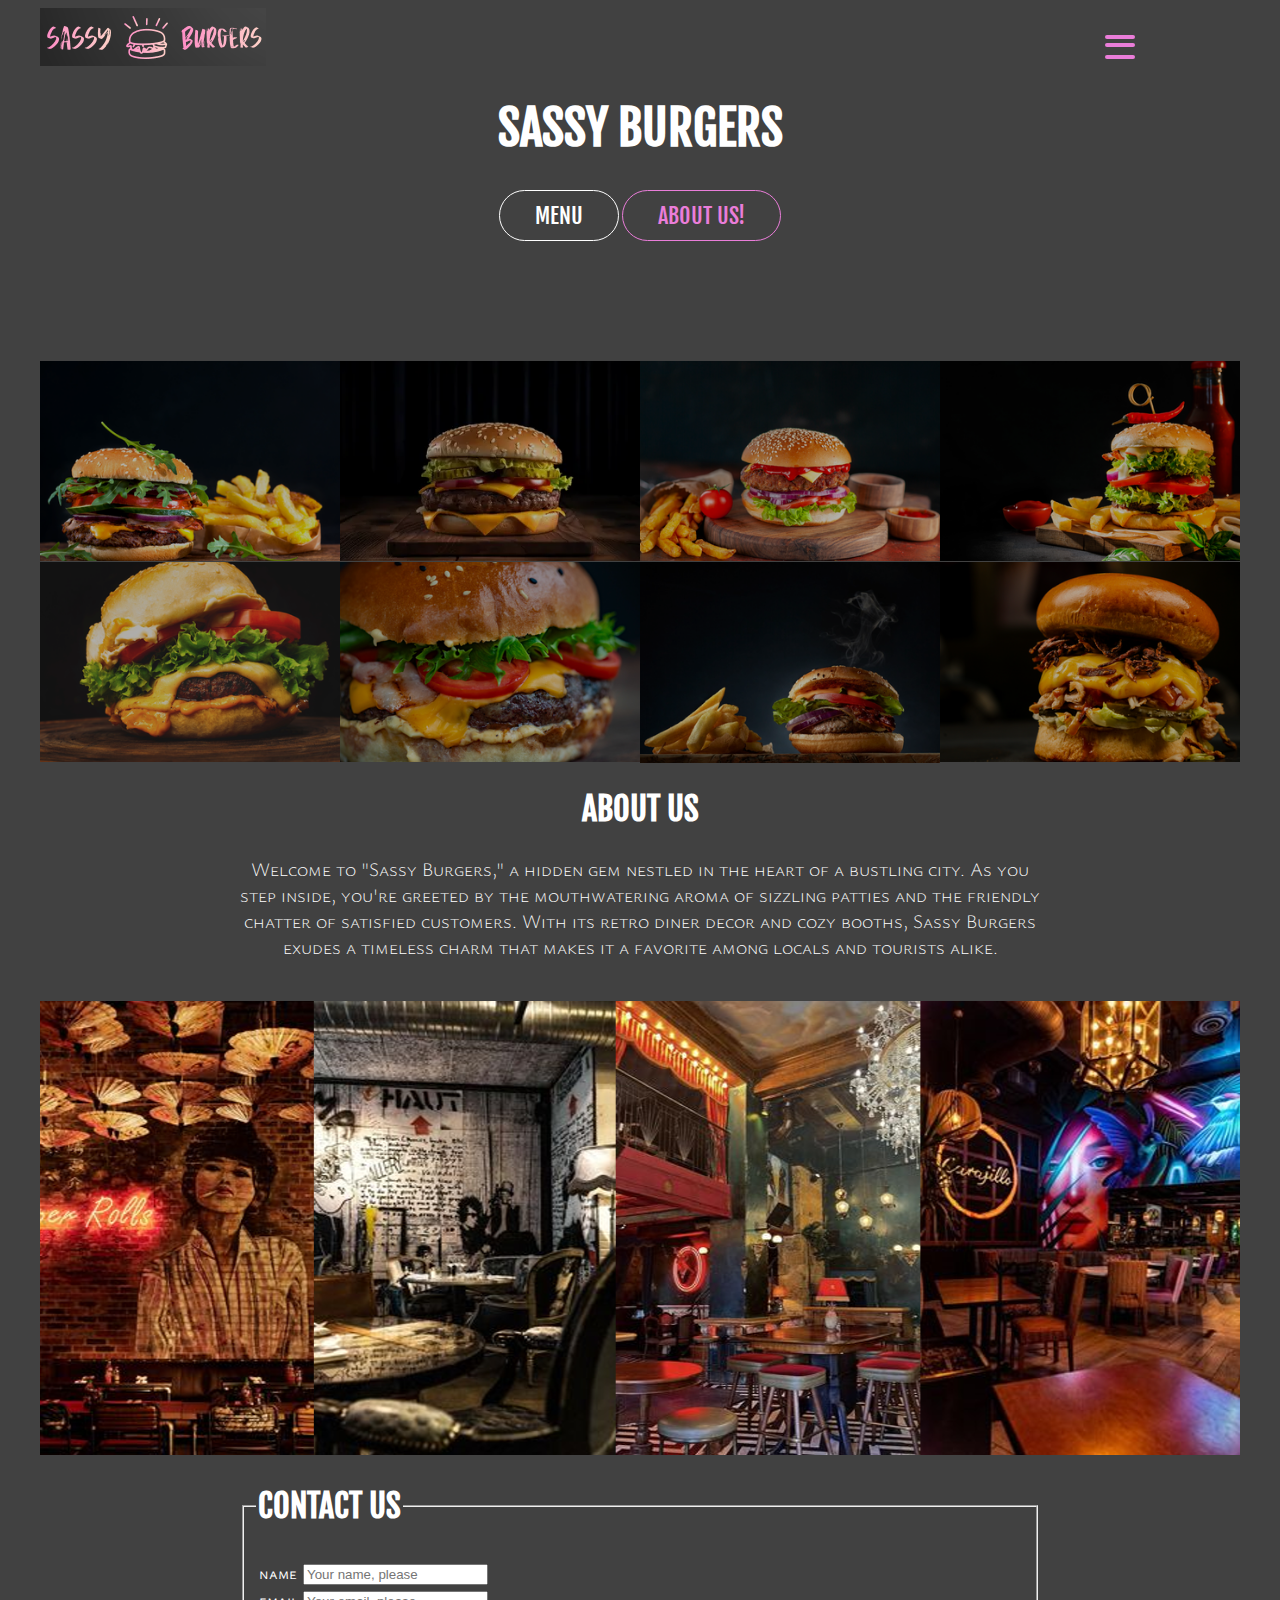
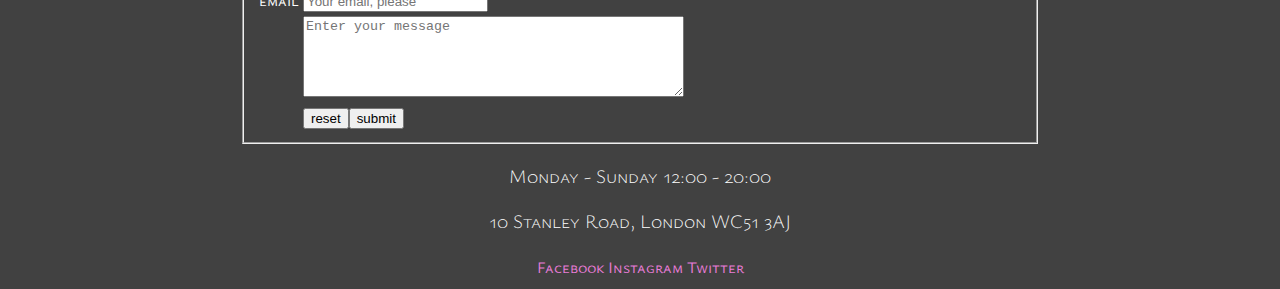
<file: index.html>
<!DOCTYPE html>
<html lang="en">
  <head>
    <meta charset="UTF-8">
    <meta http-equiv="X-UA-Compatible" content="IE=edge">
    <meta name="viewport" content="width=device-width, initial-scale=1.0">
    <meta name="description" content="sassy burgers restaurant/fast food in london, england"> 
    <meta name="keywords" content="sassy, hamburger, burger, fast food, restaurant, London">
    <link rel='stylesheet' type='text/css' href='assets/css/style.css'>     
    <title>Sassy Burgers</title>
   </head>

<!-- TOP NAV -->
<body>
    <header>
        <div class='top-nav'>
            <img src='assets/images/logo.webp'alt="sassy burgers logo"><input id='menu-toggle' type='checkbox'>
            <label class='menu-button-container' for='menu-toggle'><span class='menu-button'></span></label>
            <ul class="menu"><li><a href="menu.html">MENU</a></li>
                <li><a href="contact.html">CONTACT US</a></li>
                <li><a href="index.html">ABOUT US</a></li>
            </ul>
        </div>
    </header>
   
<!-- HERO TEXT BOX -->
    <h1>Sassy Burgers</h1>
    <div class="hero-text-box">
            <a class="btn btn-full" href="menu.html">MENU</a>
            <a class="btn btn-ghost" href="index.html">ABOUT US!</a>
    </div>

<!-- BURGER SHOWCASE -->
    <div class="section-burger">
        <ul class="burger-showcase clearfix">
            <li><figure class="burger-photo"><img src="assets/images/b1.webp" alt="Classic Burger"></figure></li>
            <li><figure class="burger-photo"><img src="assets/images/b2.webp" alt="Original Burger"></figure></li>
            <li><figure class="burger-photo"><img src="assets/images/b3.webp" alt="Beef Burger"></figure></li>
            <li><figure class="burger-photo"><img src="assets/images/b4.webp" alt="Bacon Burger"></figure></li>
        </ul>
        <ul class="burger-showcase clearfix">
            <li><figure class="burger-photo"><img src="assets/images/b5.webp" alt="Bacon Cheese Burger"></figure></li>
            <li><figure class="burger-photo"><img src="assets/images/b6.webp" alt="Cheese Burger"></figure></li>
            <li><figure class="burger-photo"><img src="assets/images/b7.webp" alt="Chili Burger"></figure></li>
            <li><figure class="burger-photo"><img src="assets/images/b8.webp" alt="Veggie Burger"></figure></li>
        </ul>
    </div>
    

<!-- ABOUT US -->
    <h2>about us</h2>
        <div class="container">
            <p>Welcome to "Sassy Burgers," a hidden gem nestled in the heart of a bustling city. As you step inside, you're greeted by the mouthwatering aroma of sizzling patties and the friendly chatter of satisfied customers. With its retro diner decor and cozy booths, Sassy Burgers exudes a timeless charm that makes it a favorite among locals and tourists alike.</p>
        </div>
    
    <br>
    
<!-- RESTAURANT IMAGE -->
  
    <img src="/assets/images/restaurant.png" alt="four photos showing the inside of the restaurant">
   
<!-- CONTACT -->
    <section class="container"><form id="contact_form" name="contact_form" method="post" action="https://formdump.codeinstitute.net">
            <fieldset>
                <legend><h2>contact us</h2></legend>
                <table>
                    <tr>
                        <td><label for="name">name</label></td>
                        <td><input type="text" name="name" id="name" placeholder="Your name, please" required></td>
                    </tr>
                    <tr>
                        <td><label for="email">email</label></td>
                        <td><input type="email" name="email" id="email" placeholder="Your email, please" required></td>
                    </tr>
                    <tr>
                        <td><label for="message"></label></td>
                        <td><textarea name="message" id="message" cols="45" rows="5" placeholder="Enter your message"></textarea></td>
                    </tr>
                    <tr>
                        <td></td>
                        <td><input type="reset" name="reset" id="reset" value="reset"><input type="submit" name="send" value="submit"></td>
                    </tr>
                </table>
            </fieldset>
        </form>
    </section>
  
<!-- CONTACT -->
    <footer>
        <p>Monday - Sunday 12:00 - 20:00</p>
        <p>10 Stanley Road, London WC51 3AJ</p>
            <table class="center">
                <tr>
                    <td><a href="http://www.facebook.com/" target="_blank" aria-label="Facebook opens in a new window">Facebook</a></td>
                    <td><a href="http://www.instagram.com/" target="_blank" aria-label="Instagram opens in a new window">Instagram</a></td>
                    <td><a href="http://www.twitter.com/" target="_blank" aria-label="Twitter opens in a new window">Twitter</a></td>
                </tr>
        </table>
    </footer>
</body>
</html>
</file>
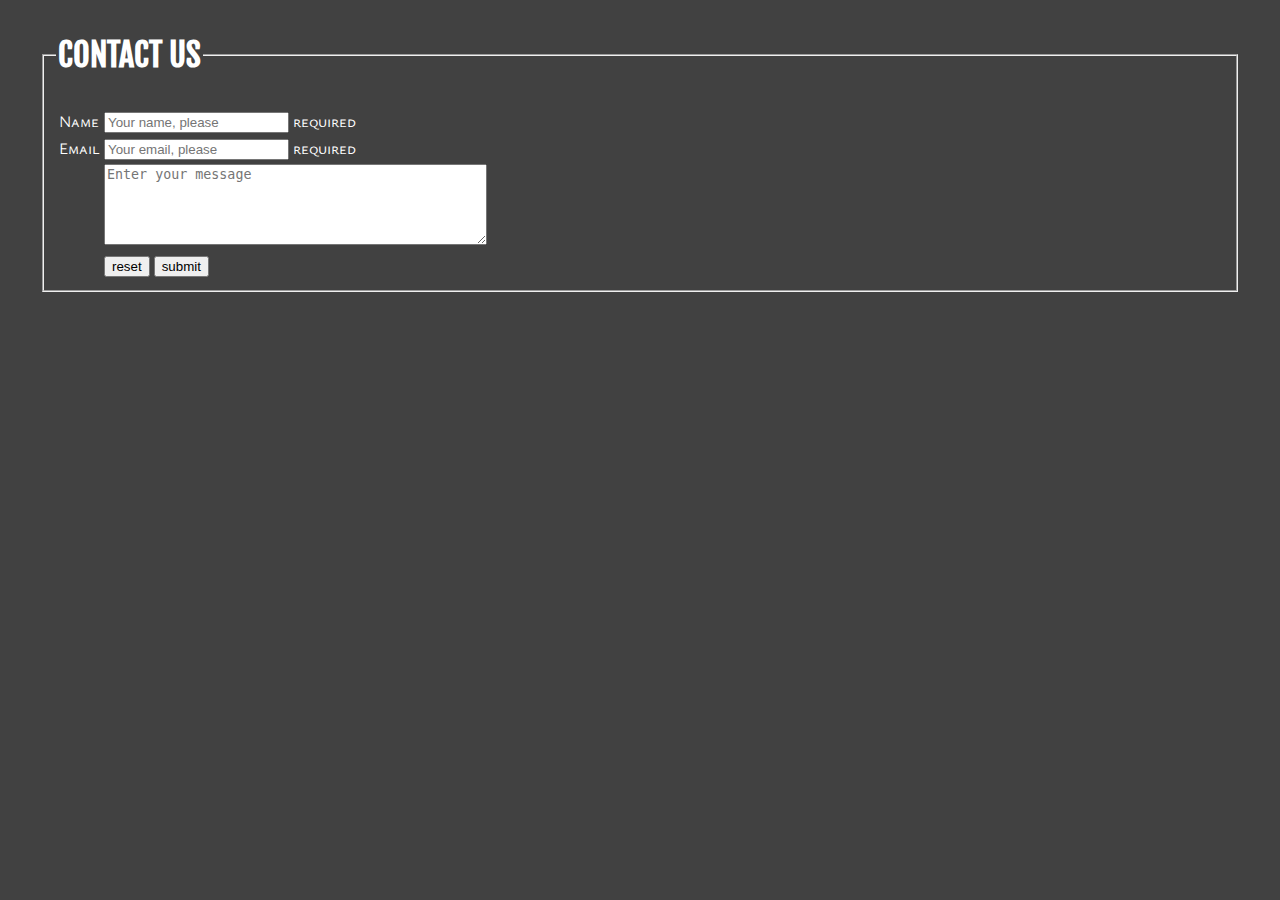
<file: contact.html>
<!DOCTYPE html>
<html lang='en_us'>
<head>
    <meta charset="UTF-8"/>
    <meta name='viewport' content='width=device-width, initial-scale=1.0'>
    <meta http-equiv='X-UA-Compatible" content="ie=edge'>
    <link rel='stylesheet' type='text/css' href='assets/css/style.css'>
    <title>Contact Us</title>
</head>

<header>
</header>   
 
<body> 

<form id="contact_form" name="contact_form" method="post" action="postemail.php">
    <fieldset>
        <legend><h2>Contact Us</h2></legend>
    <table>
        <tr>
            <td><label for="Name">Name</label></td>
            <td><input type="text" name="name" id="Name" placeholder="Your name, please"> required</td>
        </tr>
          <tr>
            <td><label for="email">Email</label></td>
            <td><input type="email" name="email" id="email" placeholder="Your email, please"> required</td>
        </tr>
          <tr>
            <td><label for="message"></label></td>
              <td><textarea name="Message" id="Message" cols="45" rows="5" placeholder="Enter your message"></textarea></td>
           </tr> 
        <tr>
            <td></td>
            <td><input type="reset" name="reset" id="reset" value="reset">
                <input type="submit" name="send" value="submit"></td>
        </tr>
        </table>
    </fieldset>
    
    </form>
</file>
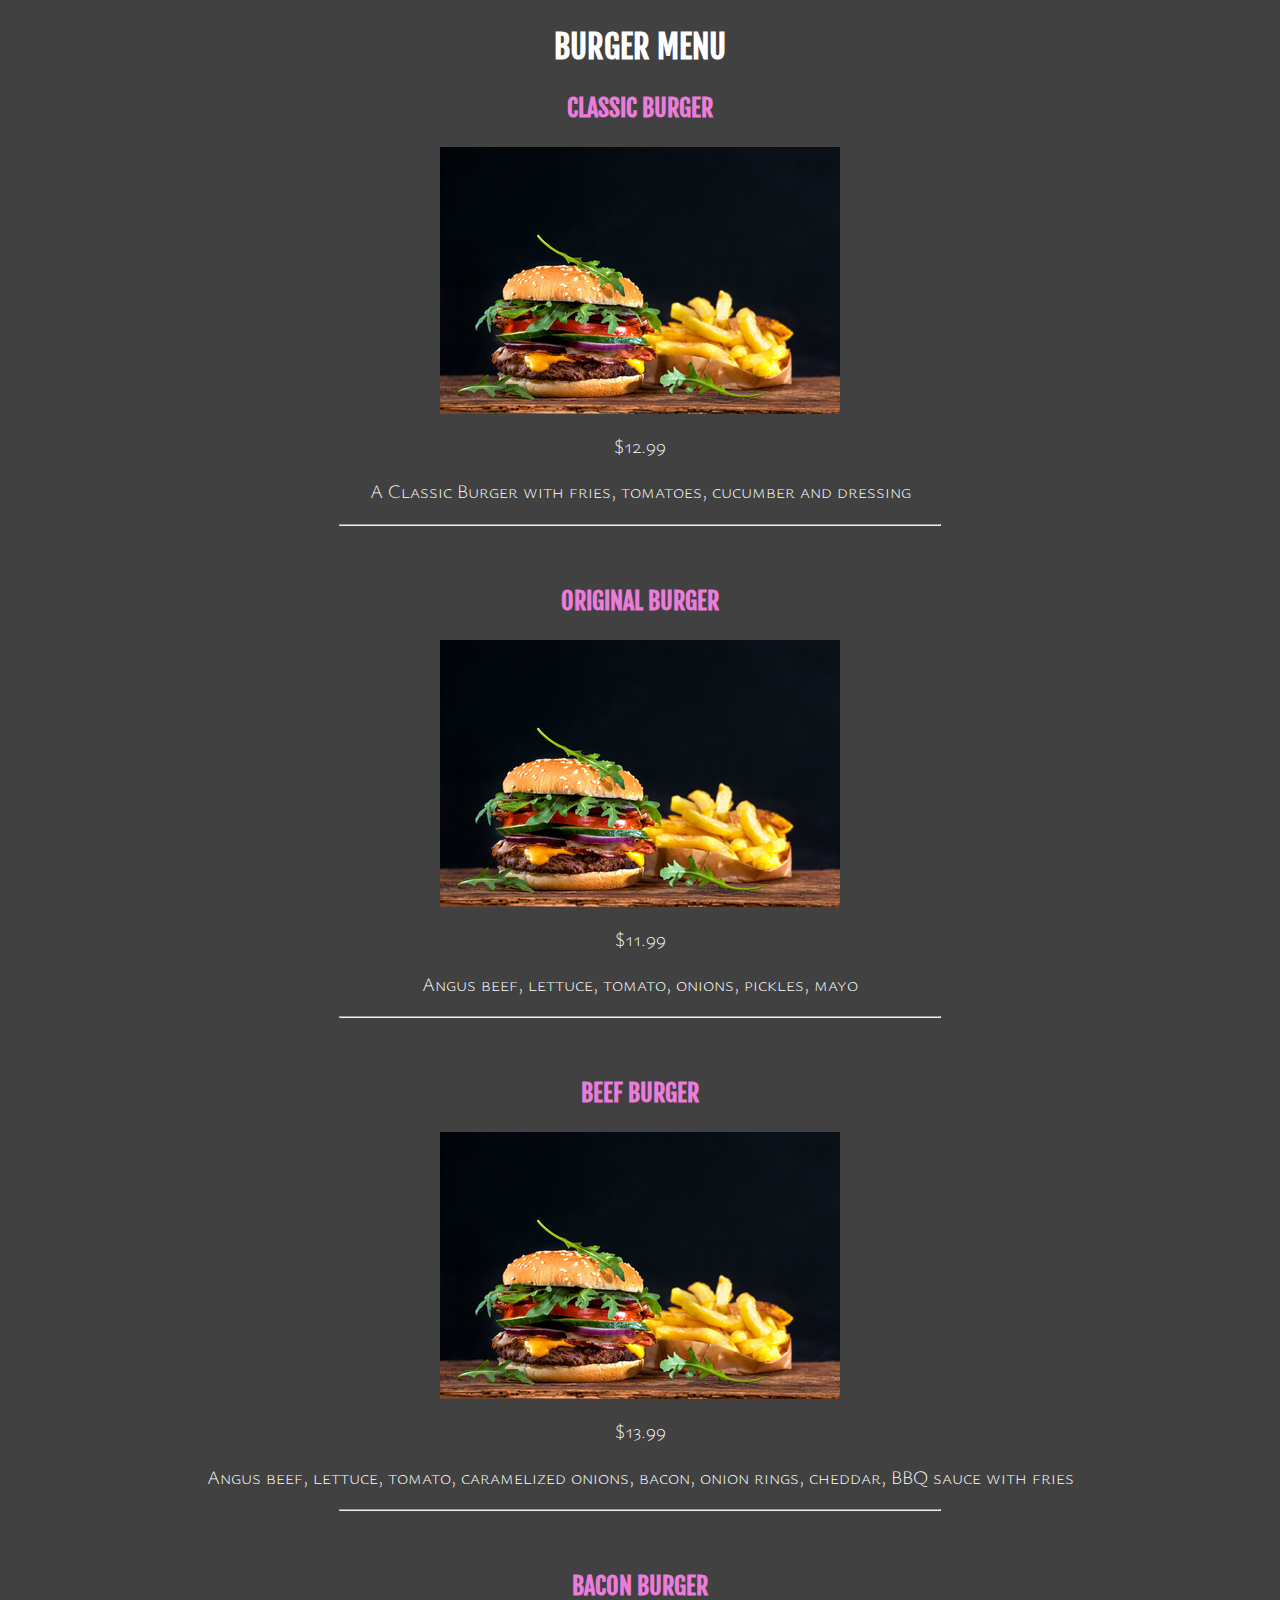
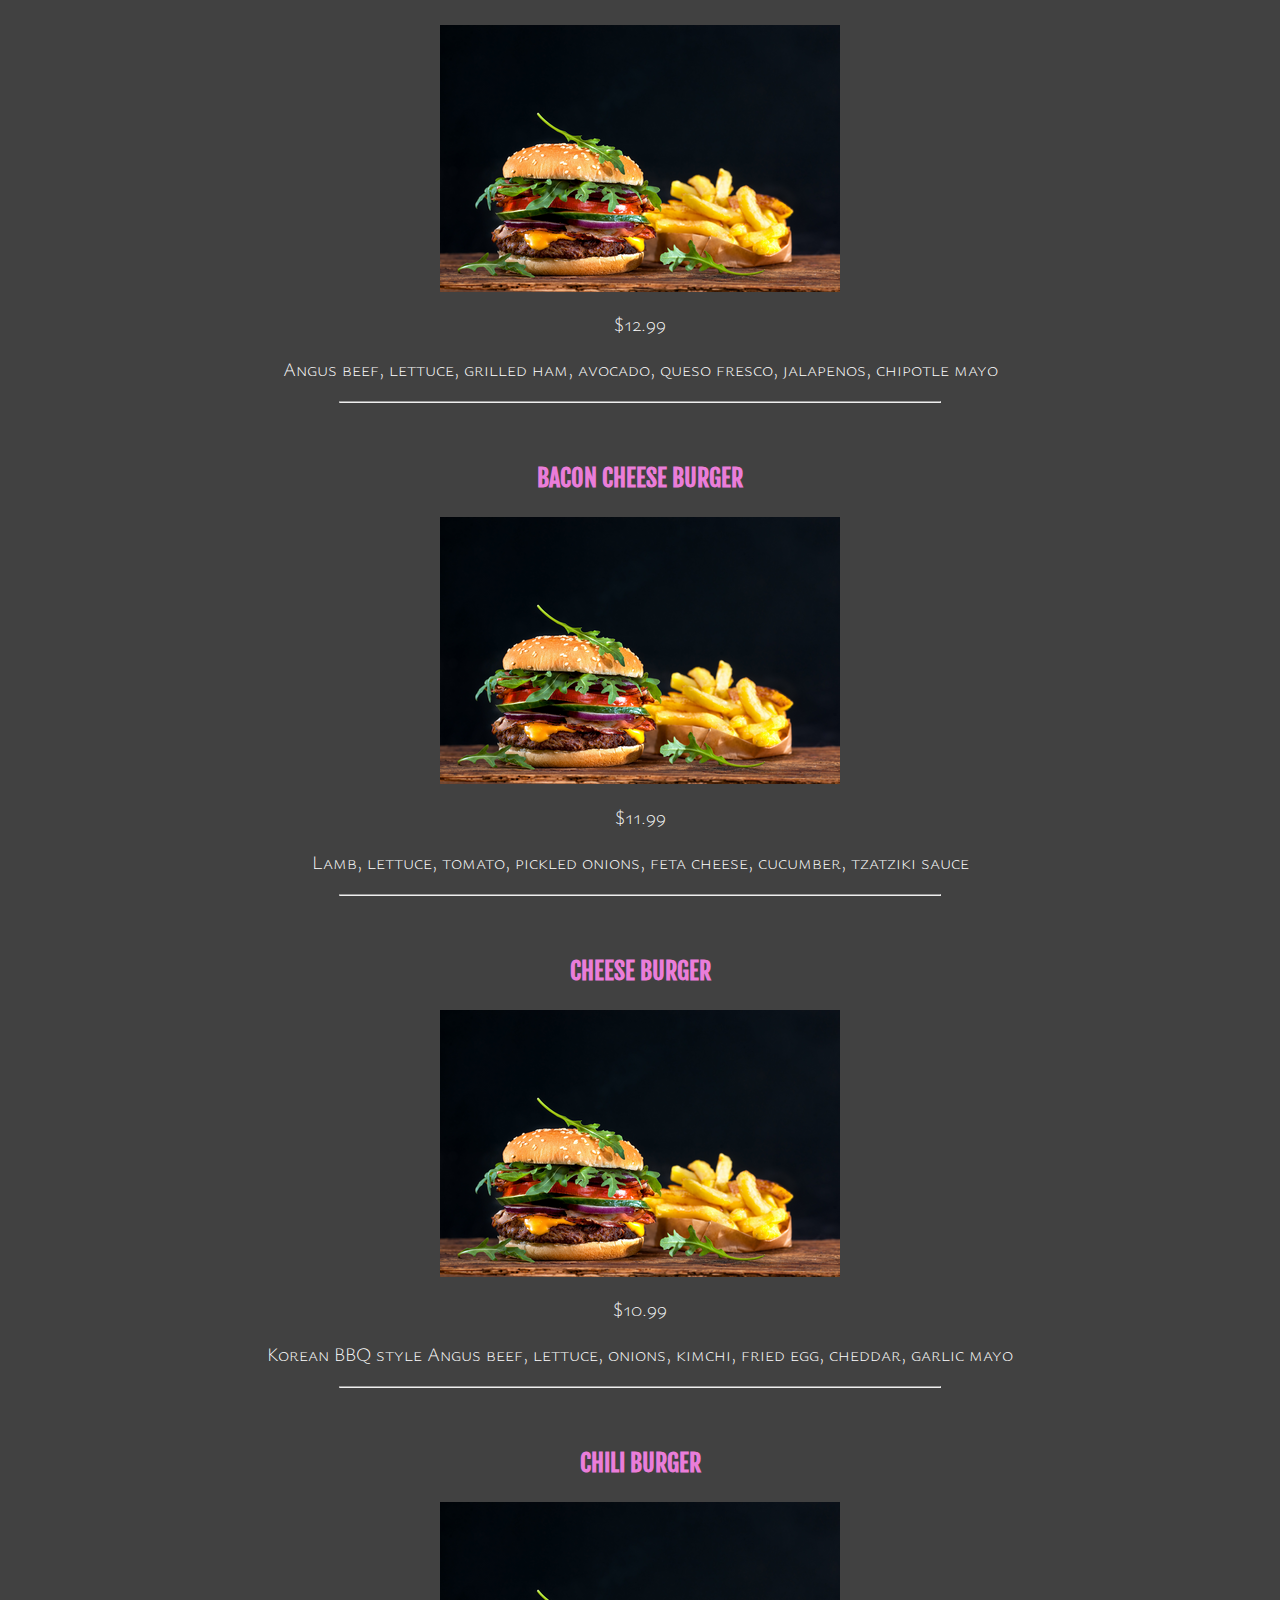
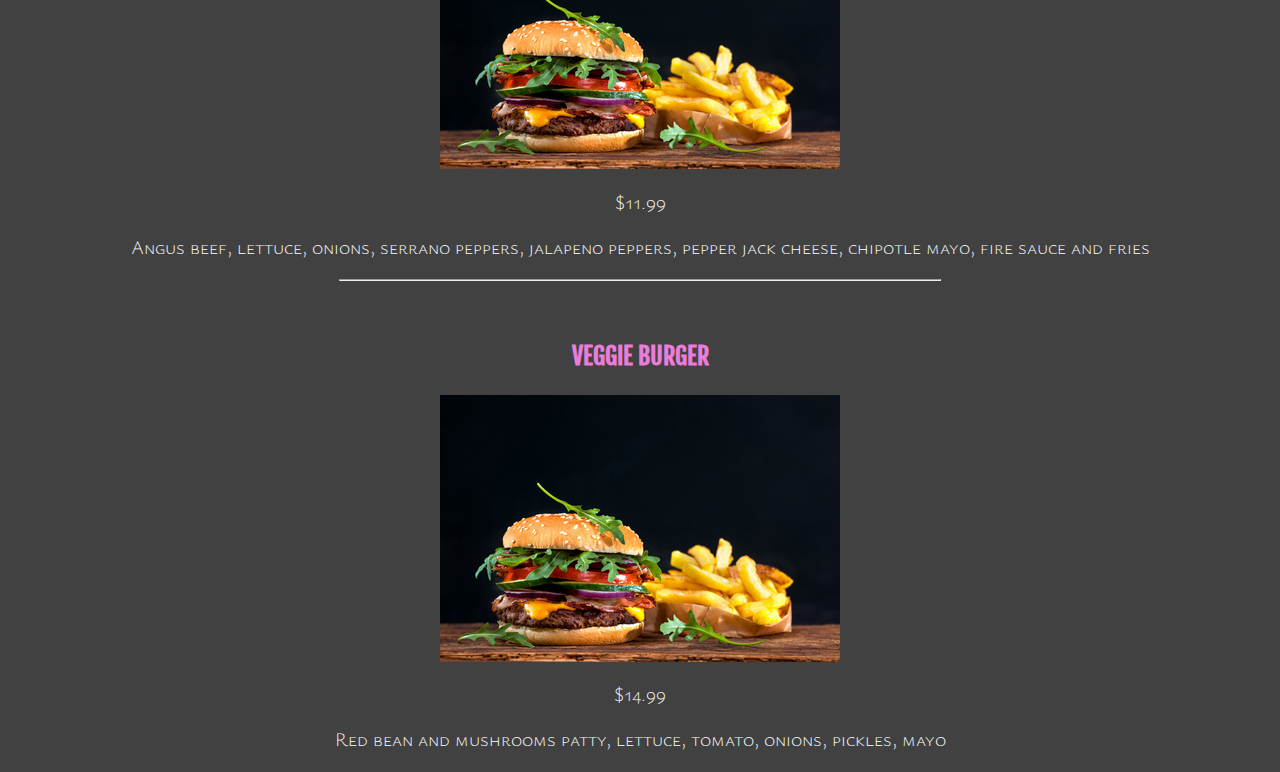
<file: menu.html>
<!DOCTYPE html>
<html lang="en">
  <head>
    <meta charset="UTF-8">
    <meta http-equiv="X-UA-Compatible" content="IE=edge">
    <meta name="viewport" content="width=device-width, initial-scale=1.0">
    <meta name="description" content="sassy burgers menu"> 
    <meta name="keywords" content="sassy, menu, hamburger, burger, fast food">
    <link rel='stylesheet' type='text/css' href='assets/css/style.css'>     
    <title>sassy burgers - burger menu</title>
  </head>

    <h2>Burger Menu</h2>
    
    <h3>Classic Burger</h3>
        <div class="center-img"><img src="assets/images/b1.webp" alt="Classic Burger - $12.99 - A Classic Burger with fries, tomatoes, cucumber and dressing"></div> 
            <p>$12.99</p>
            <p>A Classic Burger with fries, tomatoes, cucumber and dressing</p>
     
    <hr>
    
    <h3>Original Burger</h3>
        <div class="center-img"><img src="assets/images/b1.webp" alt="Original Burger - $11.99 - Angus beef, lettuce, tomato, onions, pickles, mayo"></div> 
            <p>$11.99</p>
            <p>Angus beef, lettuce, tomato, onions, pickles, mayo</p>
    
    <hr>

    <h3>Beef Burger</h3>
        <div class="center-img"><img src="assets/images/b1.webp" alt="Beef Burger - $13.99 - Angus beef, lettuce, tomato, caramelized onions, bacon, onion rings, cheddar, BBQ sauce with fries"></div> 
            <p>$13.99</p>
            <p>Angus beef, lettuce, tomato, caramelized onions, bacon, onion rings, cheddar, BBQ sauce with fries</p>
 
    <hr>

    <h3>Bacon Burger</h3>
        <div class="center-img"><img src="assets/images/b1.webp" alt="Bacon Burger - $12.99 - Angus beef, lettuce, grilled ham, avocado, queso fresco, jalapenos, chipotle mayo"></div> 
            <p>$12.99</p>
            <p>Angus beef, lettuce, grilled ham, avocado, queso fresco, jalapenos, chipotle mayo</p>

    <hr>
    
    <h3>Bacon Cheese Burger</h3>
        <div class="center-img"><img src="assets/images/b1.webp" alt="Bacon Cheese Burger - $11.99 - Lamb, lettuce, tomato, pickled onions, feta cheese, cucumber, tzatziki sauce"></div> 
            <p>$11.99</p>
            <p>Lamb, lettuce, tomato, pickled onions, feta cheese, cucumber, tzatziki sauce</p>

    <hr>
  
    <h3>Cheese Burger</h3>
        <div class="center-img"><img src="assets/images/b1.webp" alt="Cheese Burger - $10.99 - Korean BBQ style Angus beef, lettuce, onions, kimchi, fried egg, cheddar, garlic mayo"></div> 
            <p>$10.99</p>
            <p> Korean BBQ style Angus beef, lettuce, onions, kimchi, fried egg, cheddar, garlic mayo</p>
   
    <hr>

    <h3>Chili Burger</h3>
        <div class="center-img"><img src="assets/images/b1.webp" alt="Chili Burger - $11.99 - Angus beef, lettuce, onions, serrano peppers, jalapeno peppers, pepper jack cheese, chipotle mayo, fire sauce and fries"></div> 
            <p>$11.99</p>
            <p>Angus beef, lettuce, onions, serrano peppers, jalapeno peppers, pepper jack cheese, chipotle mayo, fire sauce and fries</p>
  
    <hr>

    <h3>Veggie Burger</h3>
        <div class="center-img"><img src="assets/images/b1.webp" alt="Veggie Burger - $14.99 - Red bean and mushrooms patty, lettuce, tomato, onions, pickles, mayo"></div> 
                <p>$14.99</p>
                <p>Red bean and mushrooms patty, lettuce, tomato, onions, pickles, mayo</p>
</file>
<file: assets/css/style.css>
/*-- IMPORT  --*/
@import url('https://fonts.googleapis.com/css2?family=Fjalla+One&family=Ysabeau+SC:wght@100;200&display=swap');

/*-- BASIC SETUP --*/

body {
    max-width: 1200px;
    margin-left: auto;
    margin-right: auto;
    background-color: #414141;
    color: #fff;
    font-family: 'Ysabeau SC', sans-serif;
}

ul, li {
    color: #fff;
    list-style-type: none;
}

hr {
    width: 50%;
    margin-bottom: 5%;
}

p {
    font-size: 1.2rem;
    font-weight: 200;
    text-align: center;
}

/*-- HEADER ---*/
header {
    background-size: cover;
    background-position: center;
}

.hero-text-box {
    text-align: center;
    font-family: "fjalla one", sans-serif;
}

h1, h2, h3 {
    font-family: 'Fjalla One', sans-serif;
    text-transform: uppercase;
    text-align: center;}

h1 {font-size:3rem;}

h2 {font-size:2rem;}

h3 {font-size:1.5rem;
    color: #ea7dd9;}

/*-- LINKS --*/
a:link, a:visited {
    color: #ea7dd9;
    text-decoration: none;
    padding-bottom: 1px;
}

a:hover, a:active {
    color: #FFF;
    border-bottom: 1px solid transparent;
}

/*-- BUTTONS --*/
.btn:link, .btn:visited {
    display: inline-block;
    padding: 10px 35px;
    font-size: 1.4rem;
    text-decoration: none;
    border-radius: 200px;
}

.btn-full:link, .btn-full:visited {
    background-color: #414141;
    border: 1px solid #fff;
    color: #fff;
}

.btn-ghost:link, .btn-ghost:visited {
    border: 1px solid #ea7dd9;
    color: #ea7dd9;
}

.btn:hover, .btn:active {
    background-color: #fff;
}

.btn-full:hover, .bth-full:active {
    border: 1px solid #fff;
    color: #ea7dd9;
}

.btn-ghost:hover, .btn-ghost:active {
    border: 1px solid #fff;
    color: #ea7dd9;
}

.btn-app img {
    height: 50px;
    width: auto;
    margin: 10px;
}

.btn-app:link, .btn-app:visited {
    border: 0;
}

.btn-app img {
    height: 100%;
    width: auto;
    margin-right: 10px;
}

/*-- NAV --*/
.top-nav {
    display: flex;
    flex-direction: row;
    align-items: center;
    justify-content: space-between;
    background-color: #414141;
    color: #fff;
    font-family: "fjalla one", sans-serif;
}

.menu {
    display: flex;
    flex-direction: row;
    list-style-type: none;
    margin-left: auto;
    margin-right: 50px;
}

.menu > li {
    margin: 0 1rem;
    overflow: hidden;
}

.menu-button-container {
    display: block;
    height: 100%;
    width: 20%;
    cursor: pointer;
    flex-direction: column;
    justify-content: center;
    align-items: center;
}

#menu-toggle {
    display: none;
}

.menu-button, .menu-button::before, .menu-button::after {
    display: block;
    background-color: #ea7dd9;
    height: 4px;
    width: 30px;
    transition: transform 400ms cubic-bezier(0.23, 1, 0.32, 1);
    border-radius: 2px;
    text-align:start;
}

.menu-button::before {
    content: '';
    margin-top: 8px;
}

.menu-button::after {
    content: '';
    margin-top: 8px;
}

#menu-toggle:checked + .menu-button-container .menu-button::before {
    margin-top: 0px;
    transform: rotate(405deg);
}

#menu-toggle:checked + .menu-button-container .menu-button {
    background: rgba(255, 255, 255, 0);
}

#menu-toggle:checked + .menu-button-container .menu-button::after {
    margin-top: 0px;
    transform: rotate(-405deg);
}

.menu-button-container {
    display: flex
}

.menu {
    position: absolute;
    top: 0;
    margin-top: 50px;
    left: 0;
    flex-direction: column;
    width: 100%;
    justify-content: center;
    align-items: center;
}

#menu-toggle ~ .menu li {
    height: 0;
    margin: 0;
    padding: 0;
    border: 0;
    transition: height 400ms cubic-bezier(0.23, 1, 0.32, 1);
}

#menu-toggle:checked ~ .menu li {
    border: 1px solid rgba(0, 0, 0, 0);
    height: 2.5em;
    padding: 0.5em;
    transition: height 400ms cubic-bezier(0.23, 1, 0.32, 1);
}

.menu > li {
    display: flex;
    justify-content: center;
    margin: 0;
    padding: 0.5em 0;
    width: 100%;
    color: #ea7dd9;
    background-color: #414141;
}

.menu > li:not(:last-child) {
    border-bottom: 1px solid #ea7dd9;
}

/*-- BURGER SHOWCASE --*/
.section-burger {
    margin-top: 10%;
}

.burger-showcase li {
    display: block;
    float: left;
    width: 25%;
}

.burger-photo {
    width: 100%;
    margin: 1px;
    overflow: hidden;
    background: #000;
}

.burger-photo img {
    opacity: 0.7;
    width: 100%;
    height: auto;
    transform: scale(1.15);
    transition: transform 0.5s, opacity 0.5s;
}

.burger-photo img:hover {
    opacity: 1;
    transform: scale(1.03);
}

.clearfix {
    zoom: 1%;
    overflow: auto;
}

.clearfix:after {
    content: "";
    clear: both;
    display: block;
    height: auto;
    visibility: hidden;
}

/*-- CONTAINER --*/
.container {
    max-width: 800px;
    margin-left: auto;
    margin-right: auto;
}

/*-- SECTION --*/
.section {
    clear: both;
    padding: 0px;
    margin: 0px;
}

/*-- FOOTER --*/
.center {
    margin-left: auto;
    margin-right: auto;
}

/*-- MENU.HTML --*/
.center-img {
  display: flex;
  justify-content: center;
}

/*  GO FULL WIDTH BELOW 480 PIXELS */
@media only screen and (max-width: 480px) {
	.col {  margin: 1% 0 1% 0%; }
	.span_1_of_4, .span_2_of_4, .span_3_of_4, .span_4_of_4 { width: 100%; }
}
</file>
